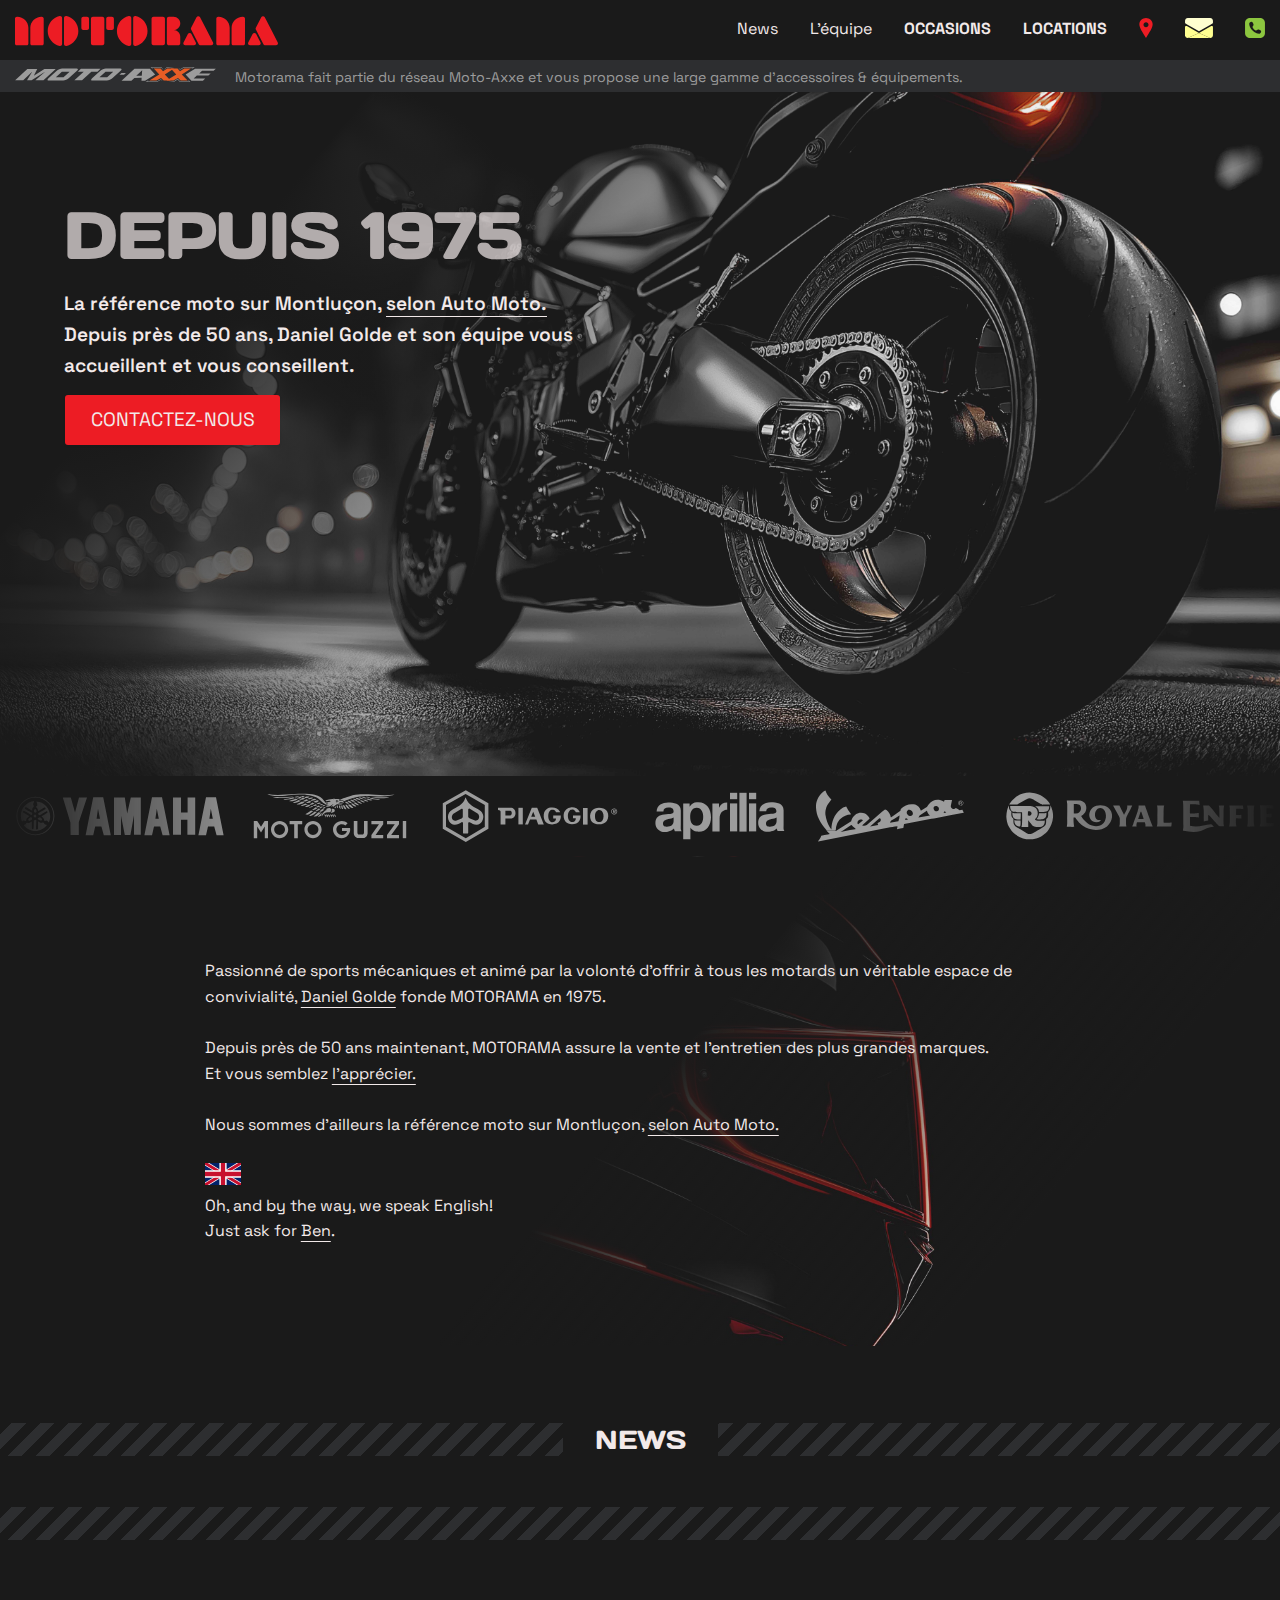
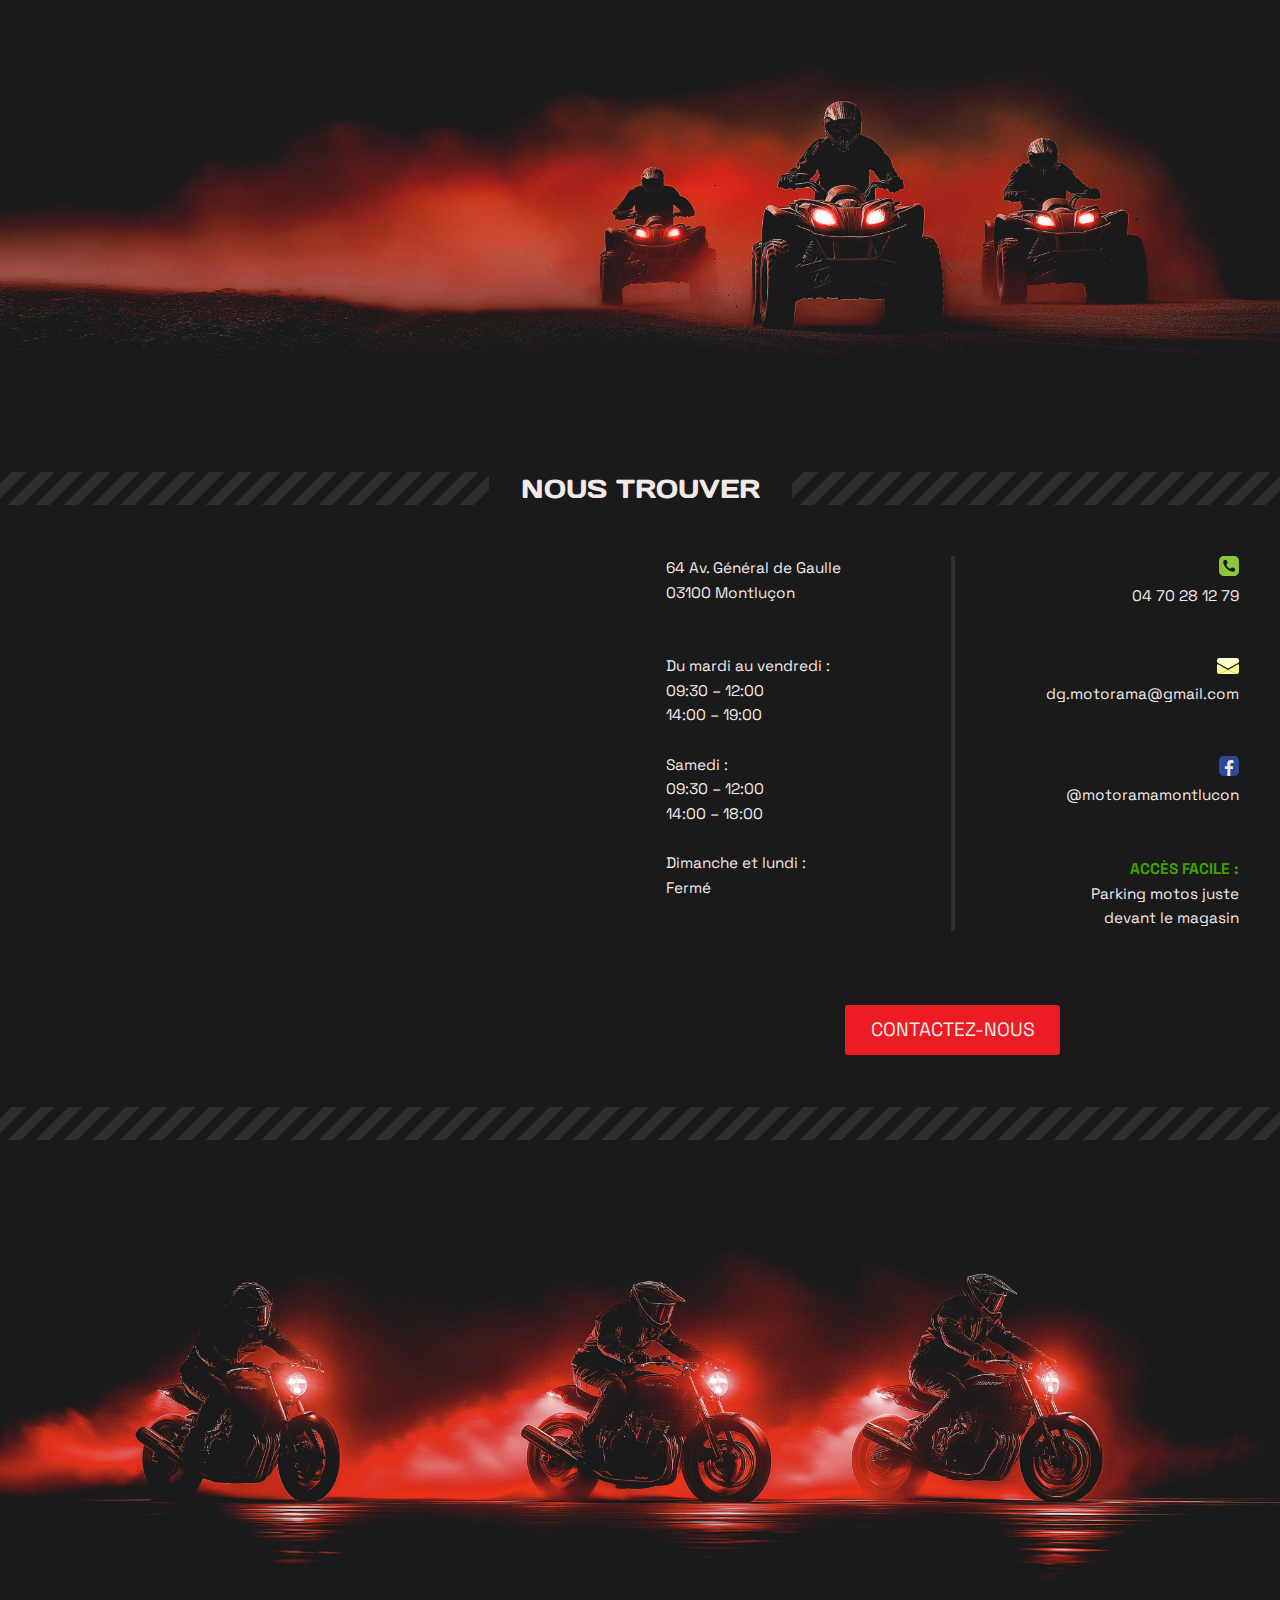
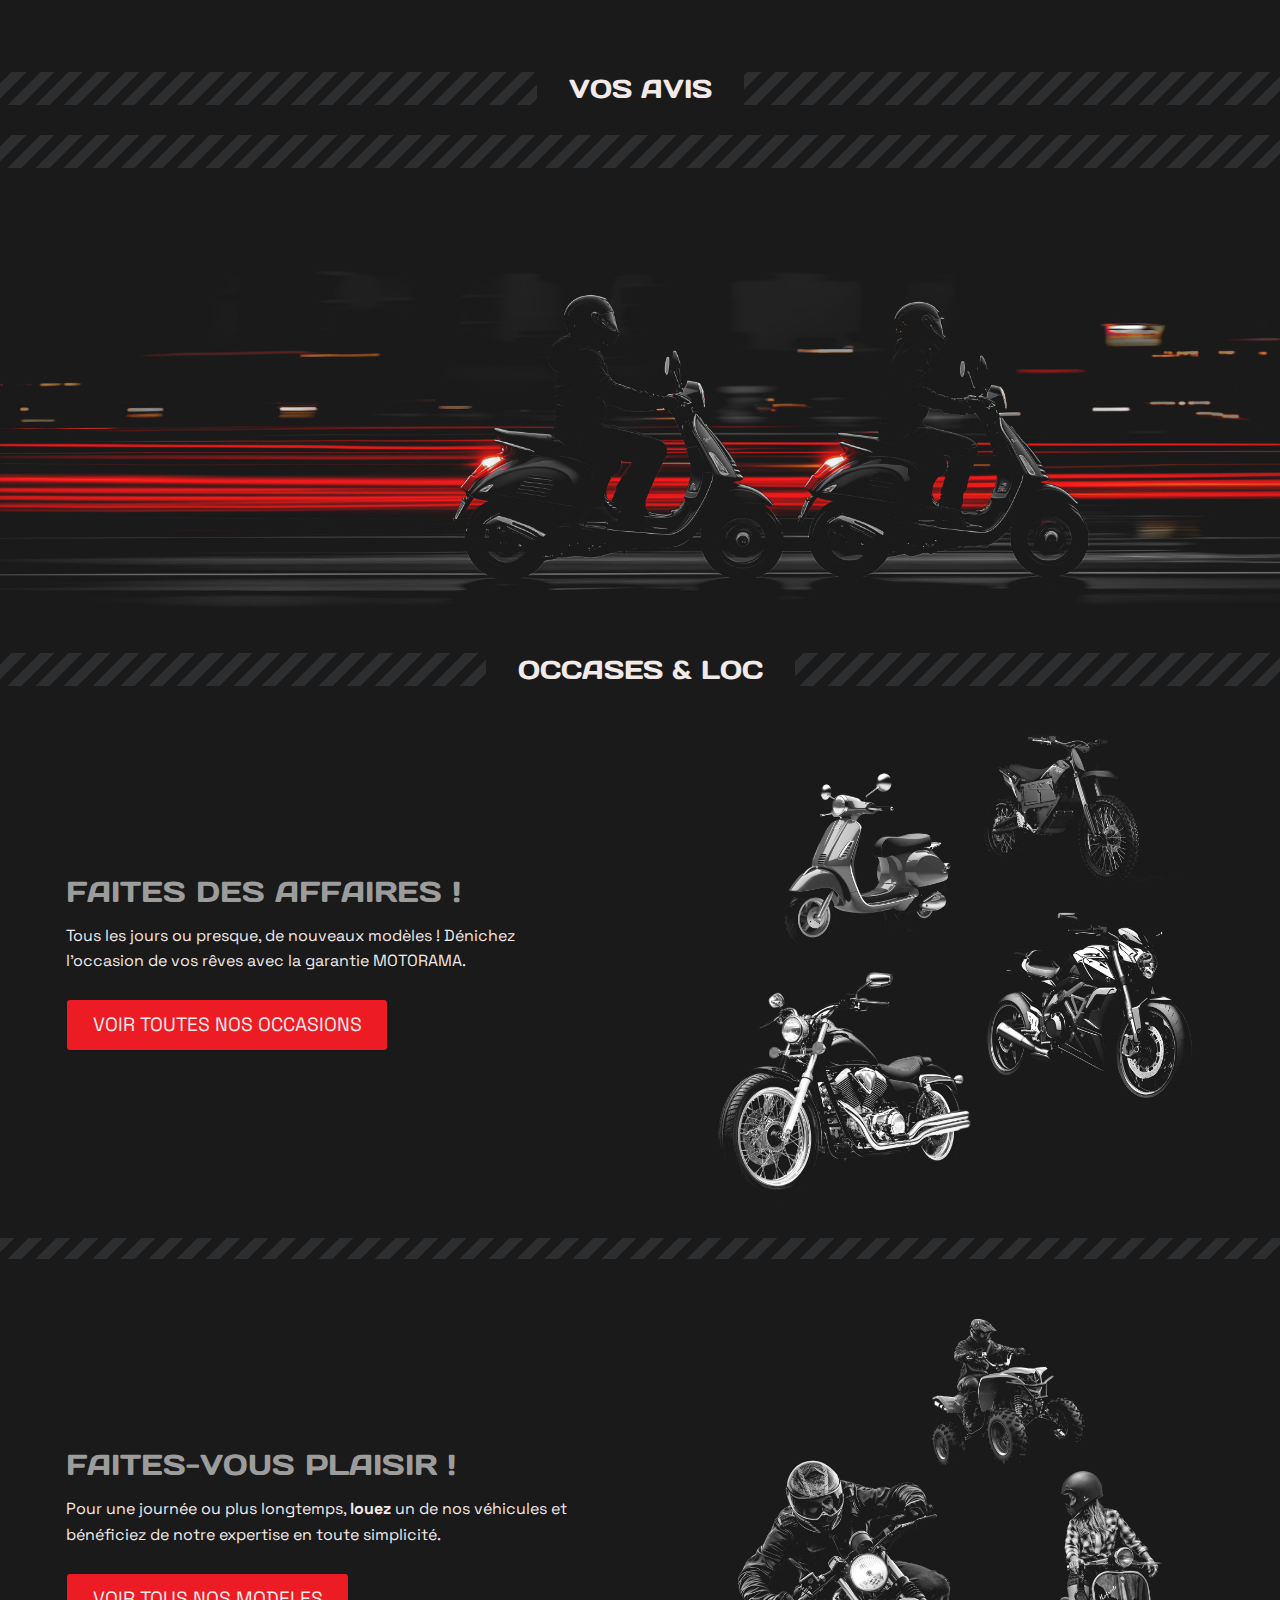
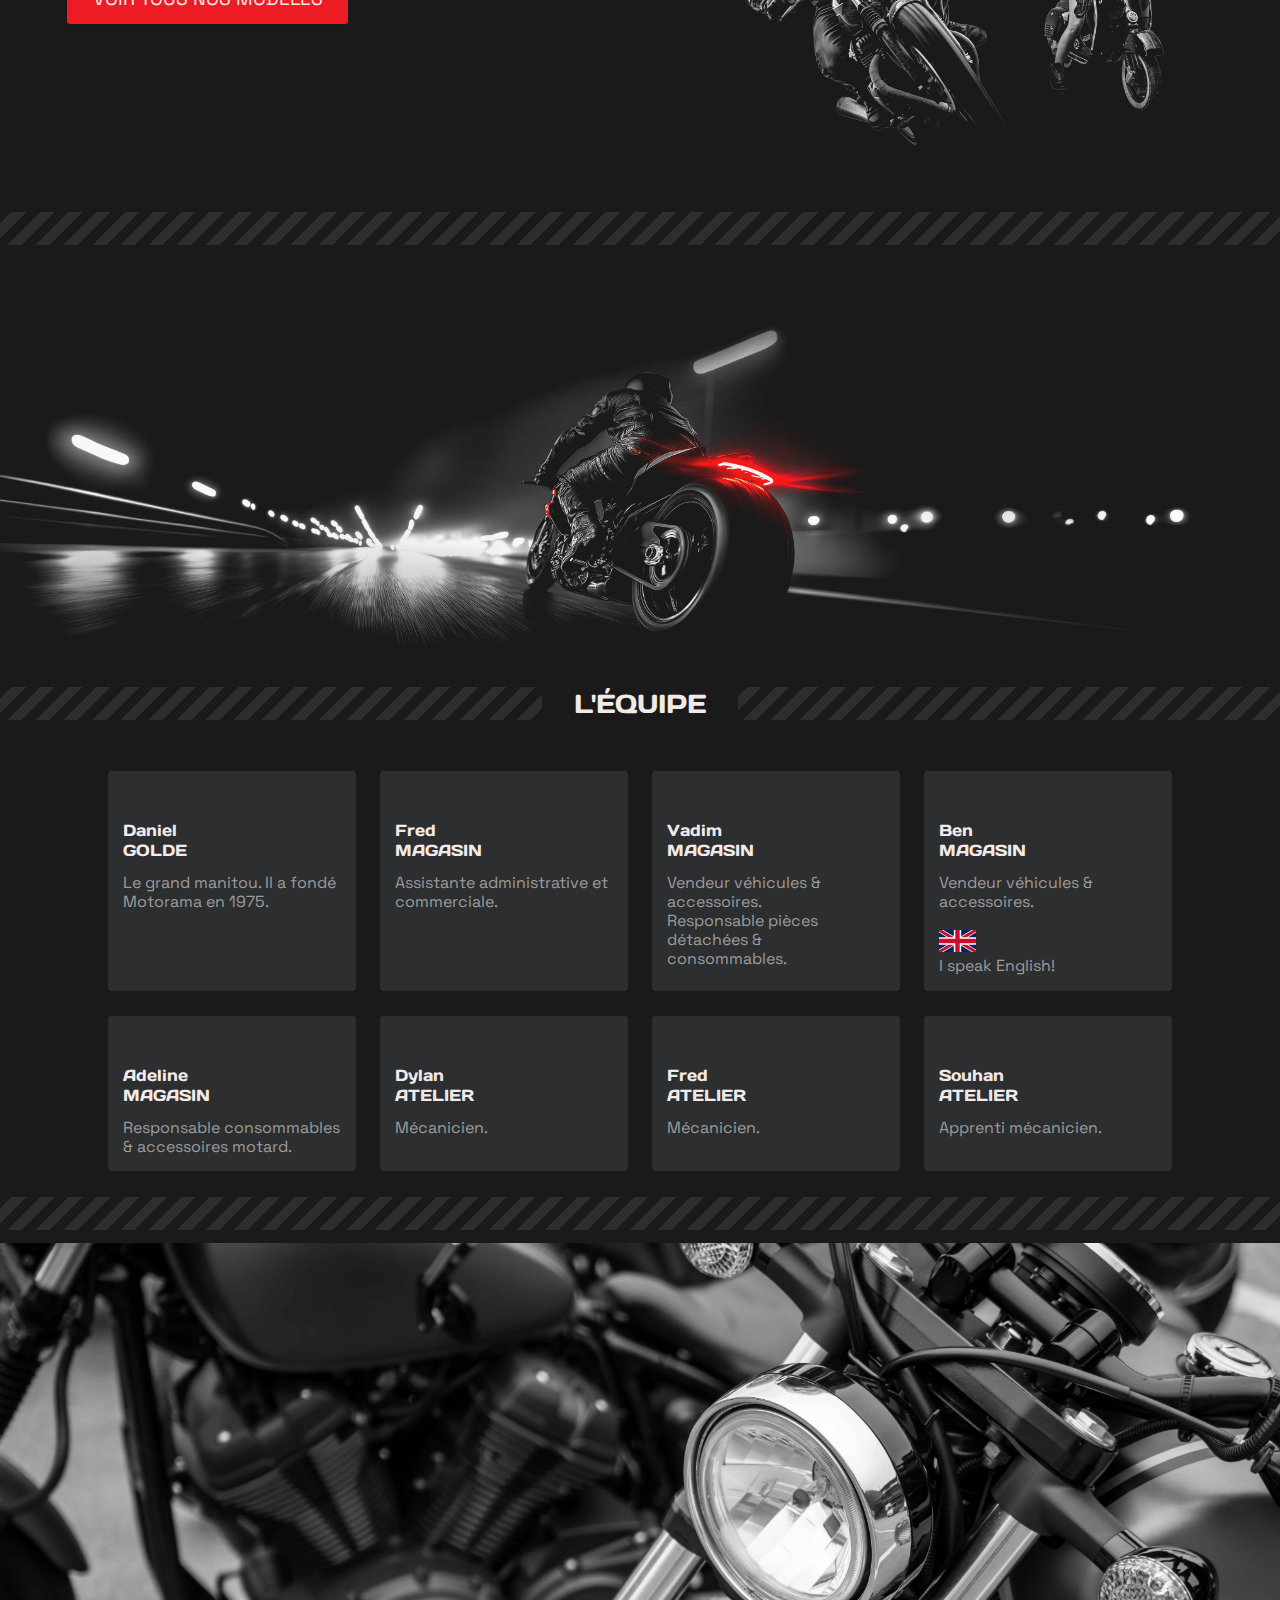
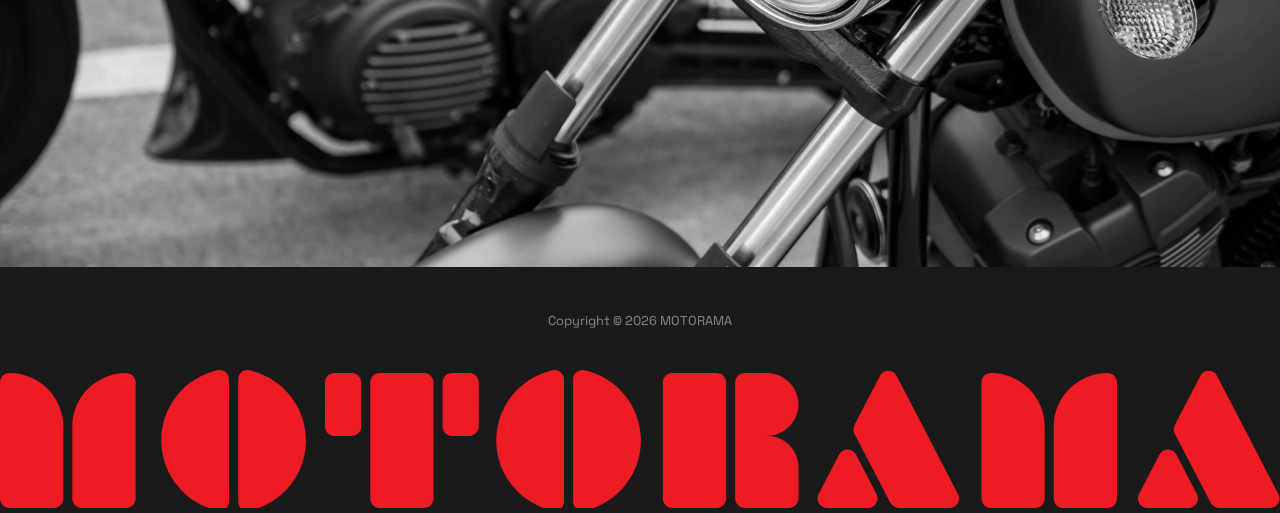
<file: index.html>
<!DOCTYPE html>
<html lang="en">
<head>
    <meta charset="UTF-8">
    <meta name="viewport" content="width=device-width, initial-scale=1.0">
    <meta name="description" content="Depuis 1975, MOTORAMA vous offre la plus large gamme de marques en Auvergne, moto, scooter, quad thermiques et électriques.">
    <meta name="keywords" content="Motorama, magasin de motos, vitesse, sports mécaniques, scooter, quads, véhicules électriques, Auvergne, Montluçon, 1975, Daniel Golde">

    <!--  Essential META Tags -->
    <meta property="og:title" content="Motorama - Magasin de motos à Montluçon">
    <meta property="og:type" content="article" />
    <meta property="og:image" content="assets/main/motorama-og-thumbnail-2400x1260.jpg">
    <meta property="og:url" content="index.html">
    <meta name="twitter:card" content="Motorama - Magasin de motos à Montluçon">

    <!--  Non-Essential, But Recommended -->
    <meta property="og:description" content="Depuis 1975, MOTORAMA vous offre la plus large gamme de marques en Auvergne, moto, scooter, quad thermiques et électriques.">
    <meta property="og:site_name" content="Motorama - Magasin de motos à Montluçon">
    <meta name="twitter:image:alt" content="Motorama Thumbnail with the Motorama Logo on a dark background">

    <title>Motorama - Magasin de motos à Montluçon</title>
    <link rel="icon" type="image/svg+xml" href="assets/main/favicon.svg">
    <link rel="icon" type="image/png" href="assets/main/favicon.png">
    <link rel="stylesheet" href="style.css">
    <link rel="stylesheet" href="mediaqueries.css">
</head>
<body>
    <div id="nav-max-width-bckgrnd">
    <div id="nav-max-width">
    <nav id="desktop-nav">
        <div><a href="index.html" aria-label="Lien vers la page d'accueil"><img class="logo" src="assets/main/Motorama-Logo-SVG.svg" alt="Logotype Motorama"/></a></div>
        <div>
            <ul class="nav-links">
                <li><a href="#news" aria-label="Lien vers la section News">News</a></li>
                <li><a href="#equipe" aria-label="Lien vers la section Equipe" >L'équipe</a></li>
                <li><a href="occasions.html" aria-label="Lien vers la section Occasions"><span class="occasions-locations">OCCASIONS</span></a></li>
                <li><a href="https://www.easyrenter.fr/fr/destinations/france/auvergne/allier/montlucon.html" aria-label="Lien vers la section Location"><span class="occasions-locations">LOCATIONS</span></a></li>
                <li><a href="#trouver" aria-label="Lien vers la section Nous Trouver"><img src="assets/main/icon-pin-red.svg" alt="localisation pin icon"></a></li>
                <li><img class="openModalBtn" src="assets/main/icon-email-yellow.svg" alt="email envelope icon"></li>
                <li><a href="tel:+33470281279" aria-label="Lien vers numéro de téléphone"><img src="assets/main/icon-phone-green.svg" alt="telephone icon"></a></li>
            </ul>    
        </div>
    </nav>
    </div>
    </div>
    <nav id="hamburger-nav">
        <div><a href="index.html"><img class="logo" src="assets/main/Motorama-Logo-SVG.svg" alt="Logotype Motorama"/></a></div>
        <div class="hamburger-menu">
            <div class="hamburger-icon" onclick="toggleMenu()">
                <span></span>
                <span></span>
                <span></span>
            </div>
            <div class="menu-links">
                <li><a href="#news" aria-label="Lien vers la section News">News</a></li>
                <li><a href="#equipe" aria-label="Lien vers la section Equipe">L'équipe</a></li>
                <li><a href="occasions.html" aria-label="Lien vers la section Occasions"><span class="occasions-locations">OCCASIONS</span></a></li>
                <li><a href="https://www.easyrenter.fr/fr/destinations/france/auvergne/allier/montlucon.html" aria-label="Lien vers la section Location"><span class="occasions-locations">LOCATIONS</span></a></li>
                <li><a href="#trouver" aria-label="Lien vers la section Nous Trouver"><img src="assets/main/icon-pin-red.svg" alt="localisation pin icon"></a></li>
                <li> <div><img class="openModalBtn" src="assets/main/icon-email-yellow.svg" alt="email envelope icon"></div> </li>
                <li><a href="tel:+33470281279" aria-label="Lien vers numéro de téléphone"><img src="assets/main/icon-phone-green.svg" alt="telephone icon"></a></li>
            </div>
        </div>
    </nav> 
    
    
    
    <section>
        <div class="moto-axxe">
            <div class="moto-axxe-max-width">
                <img src="assets/main/Moto-Axxe-Logo-SVG.svg" alt="Logotype Moto Axxe">
                <div>Motorama fait partie du réseau Moto-Axxe et vous propose une large gamme d’accessoires & équipements.</div>
            </div>    
        </div>
    </section>
    <section>
        <div class="hero-overlay-desktop">
            <div class="hero-text-overlay-desktop">
                <div class="overlay-container-desktop">
                    <h1>DEPUIS 1975</h1>
                    <p>
                        La référence moto sur Montluçon, <a href="https://www.auto-moto.com/electrique/motorama-magasin-de-reference-de-moto-scooter-a-montlucon-4270#item=1" aria-label="Lien vers article Auto-Moto">selon Auto Moto.</a>
                        <br>
                        Depuis près de 50 ans, Daniel Golde et son équipe
                        vous accueillent et vous conseillent.
                    </p>
                    <button class="button-contact openModalBtn" role="button">CONTACTEZ-NOUS</button>
                    <div id="myModal" class="modal">
                        <!-- Modal content -->
                        <div class="modal-content">
                            <span class="close">&times;</span>
                            <div class="elfsight-app-47c793fe-0154-4112-a9a7-64fb8cd090b6" data-elfsight-app-lazy></div>
                        </div>
                    </div>
                </div>
            </div>
        </div>
    </section>

    <section>
        <div class="scroller" data-direction="right" data-speed="normal">
            <div class="scroller__inner">
              <img src="assets/main/Brand-1-Yamaha-Logo-30px-Grey.svg" alt="Logo Yamaha" />
              <img src="assets/main/Brand-2-Moto-Guzzi-Logo-30px-Grey.svg" alt="Logo Moto Guzzi" />
              <img src="assets/main/Brand-3-Piaggio-Logo-30px-Grey.svg" alt="Logo Piaggio" />
              <img src="assets/main/Brand-4-Aprilia-Logo-30px-Grey.svg" alt="Logo Aprilia" />
              <img src="assets/main/Brand-5-Vespa-Logo-30px-Grey.svg" alt="Logo Vespa" />
              <img src="assets/main/Brand-6-Royal-Enfield-Logo-30px-Grey.svg" alt="Logo Royal Enfield" />
              <img src="assets/main/Brand-7-Sherco-Logo-30px-Grey.svg" alt="Logo Sherco" />
              <img src="assets/main/Brand-8-Fantic-Logo-30px-Grey.svg" alt="Logo Fantic" />
              <img src="assets/main/Brand-9-Changjiang-Logo-30px-Grey.svg" alt="Logo Changjiang" />
              <img src="assets/main/Brand-10-Sym-Logo-30px-Grey.svg" alt="Logo Sym" />
              <!-- <img src="assets/main/Brand-11-YCF-Logo-30px-Grey.svg" alt="Logo YCF" /> -->
              <img src="assets/main/Brand-12-Mash-Logo-30px-Grey.svg" alt="Logo Mash" />
              <img src="assets/main/Brand-13-Sur-Ron-Logo-30px-Grey.svg" alt="Logo Sur-Ron" />
              <!-- <img src="assets/main/Brand-14-Mag-Power-Logo-30px-Grey.svg" alt="Logo Mag Power" /> -->
              <img src="assets/main/Brand-15-Zontes-Logo-30px-Grey.svg" alt="Logo Zontes" />
              <img src="assets/main/Brand-16-CF-Moto-Logo-30px-Grey.svg" alt="Logo CF Moto" />
              <img src="assets/main/Brand-17-Goes-Logo-30px-Grey.svg" alt="Logo Goes" />
              <img src="assets/main/Brand-18-Niu-Logo-30px-Grey.svg" alt="Logo Niu" />
            </div>
          </div>
    </section>

    <section>
        <div class="intro">
            <div class="intro-textes">
                <p>
                    Passionné de sports mécaniques et animé par la volonté d'offrir à tous les motards un véritable espace de convivialité, <a href="#equipe" aria-label="Lien vers la section Equipe">Daniel Golde</a> fonde MOTORAMA en 1975. 
                    <br>
                    <br>
                    Depuis près de 50 ans maintenant, MOTORAMA assure la vente et l'entretien des plus grandes marques. 
                    <br>
                    Et vous semblez <a href="#avis" aria-label="Lien vers la section Avis">l'apprécier.</a>
                    <br>
                    <br>
                    Nous sommes d'ailleurs la référence moto sur Montluçon, <a href="https://www.auto-moto.com/electrique/motorama-magasin-de-reference-de-moto-scooter-a-montlucon-4270#item=1" aria-label="Lien vers l'article AUto-Moto'">selon Auto Moto.</a>
                    <br>
                    <br>
                    <img class="icon-uk-flag" src="assets/main/icon-uk-flag.svg" alt="Icon of the UK flag">
                    <br>
                    Oh, and by the way, we speak English!
                    <br>
                    Just ask for <a href="#ben" aria-label="Lien vers la section Equipe Ben">Ben</a>.
                </p>
            </div>
        </div>    
    </section>

    <section>
        <div class="news" id="news">
            <div class="stripe-top">
                <span>NEWS</span>
            </div>
            <div class="facebook-injection">
                <div class="elfsight-app-fa304c88-261e-40da-a802-c95f6946ee15" data-elfsight-app-lazy></div>
            </div>
            <div class="stripe-bottom">
                <span></span>
            </div>
        </div>
    </section>

    <section>
        <div class="panoramic">
            <img src="assets/main/Panoramic-Quads-Right-Side-Dirt-Track-Night-Main-Background-Color.jpg" alt="Panoramic photo of a group of quad tav riders on a mud track">
        </div>
    </section>

    <section>
        <div class="trouver" id="trouver">
            <div class="stripe-top">
                <span>NOUS TROUVER</span>
            </div>
            <div class="trouver-container">
                <div class="google-map">
                    <iframe title="Google Map de l'emplacement de Motorama" src="https://www.google.com/maps/embed?pb=!1m14!1m8!1m3!1d7911.115250385142!2d2.609444!3d46.345833!3m2!1i1024!2i768!4f13.1!3m3!1m2!1s0x47f0a7c4415525db%3A0x22de472559249d58!2sMotorama%20%2F%20Moto%20Axxe%20Montlu%C3%A7on!5e1!3m2!1sfr!2sus!4v1726747099402!5m2!1sfr!2sus" width="600" height="450" style="border:0;" allowfullscreen="" loading="lazy" referrerpolicy="no-referrer-when-downgrade"></iframe>
                </div>
                <div class="trouver-textes-container"> 
                    <div class="trouver-textes">
                        <div class="horaires">
                            <p>64 Av. Général de Gaulle
                                <br>03100 Montluçon
                                <br>
                                <br>
                                <br>Du mardi au vendredi :
                                <br>09:30 – 12:00
                                <br>14:00 – 19:00
                                <br>
                                <br>Samedi :
                                <br>09:30 – 12:00
                                <br>14:00 – 18:00
                                <br>
                                <br>Dimanche et lundi :
                                <br>Fermé
                            </p>
                        </div>
                        <div class="coordonnees">
                            <p><a href="tel:+33470281279" aria-label="Lien vers numéro de téléphone"><img class="icon-phone" src="assets/main/icon-phone-green.svg" alt=""></a><br><a href="tel:+33470281279" aria-label="Lien vers numéro de téléphone">04 70 28 12 79</a>
                                <br>
                                <br>
                                <br>
                                <img class="icon-email openModalBtn" src="assets/main/icon-email-yellow.svg" alt="email envelope icon"><br><a href="mailto:dg.motorama@gmail.com" aria-label="Lien vers e-mail">dg.motorama@gmail.com</a>
                                <br>
                                <br>
                                <br>
                                <a href="https://www.facebook.com/motoramamontlucon" aria-label="Lien vers la page Facebook de Motorama"><img class="icon-facebook" src="assets/main/icon-facebook-blue.svg" alt="facebook icon blue"></a>
                                <br>
                                <a href="https://www.facebook.com/motoramamontlucon" aria-label="Lien vers la page Facebook de Motorama">@motoramamontlucon</a>
                                <br>
                                <br>
                                <br><span class="acces-facile">ACCÈS FACILE :</span>
                                <br>Parking motos juste
                                <br>devant le magasin
                            </p>
                        </div>
                    </div>
                    <div class="trouver-contact-button">
                        <button class="button-contact openModalBtn" role="button">CONTACTEZ-NOUS</button>
                    </div>
                </div> 
            </div>
            <div class="stripe-bottom">
                <span></span>
            </div>           
        </div>
    </section>

    <section>
        <div class="panoramic">
            <img src="assets/main/Panoramic-Bikers-Racing-Roadsters-Night-Main-Background-Color.jpg" alt="Panoramic photo of a three bikers on roadster bikes at night in a red fog">
        </div>
    </section>

    <section>
        <div class="avis" id="avis">
            <div class="stripe-top">
                <span>VOS AVIS</span>
            </div>
            <div class="google-reviews-injection">
                <div class="elfsight-app-0788d4d7-ab89-4a5c-8310-9f80e8ae6e43" data-elfsight-app-lazy></div>
            </div>
            <div class="stripe-bottom">
                <span></span>
            </div>
        </div>
    </section>

    <section>
        <div class="panoramic">
            <img src="assets/main/Panoramic-Scooters-Night-Main-Background-Color.jpg" alt="Panoramic photo of two people riding Vespa scooters at night">
        </div>
    </section>

    <section>
        <div class="occasions-location">
            <div class="stripe-top">
                <span>OCCASES & LOC</span>
            </div>
            <div class="occasions">
                <div class="occasions-textes">
                    <div class="occasions-location-titre">FAITES DES AFFAIRES !</div>
                    <p>
                        Tous les jours ou presque, de nouveaux modèles ! Dénichez l'occasion de vos rêves avec la garantie MOTORAMA.                          
                    </p>
                    <div>
                        <a href="occasions.html" aria-label="Lien vers la section Occasions"><button class="button-contact" role="button">VOIR TOUTES NOS OCCASIONS</button></a>
                    </div>
                </div>
                <div class="occasions-img">
                    <img src="assets/main/img-occasions-main-background-color.jpg" alt="various motorbikes, scooters on a dark background">
                </div>
            </div>
            <div class="stripe-between">
                <span></span>
            </div>
            <div class="location">
                <div class="location-textes">
                    <div class="occasions-location-titre">FAITES-VOUS PLAISIR !</div>
                    <p>
                        Pour une journée ou plus longtemps, <strong>louez</strong> un de nos véhicules et bénéficiez de notre expertise en toute simplicité.                           
                    </p>
                    <div>
                        <a href="https://www.easyrenter.fr/fr/destinations/france/auvergne/allier/montlucon.html" aria-label="Lien vers la section Location"><button class="button-contact" role="button">VOIR TOUS NOS MODELES</button></a>
                    </div>
                </div>
                <div class="location-img">
                    <img src="assets/main/img-location-main-background-color.jpg" alt="3 persons riding a motorbike, a scooter and a quad on a dark background ">
                </div>
            </div>
            <div class="stripe-bottom">
                <span></span>
            </div>
        </div>
    </section>

    <section>
        <div class="panoramic">
            <img src="assets/main/Panoramic-Biker-Alone-From-Behind-Fat-Tire-Perspective-Main-Background-Color.jpg" alt="Panoramic photo of a lone motorbike racer seen from behind at night ">
        </div>
    </section>
    
    <section>
        <div class="equipe" id="equipe">
            <div class="stripe-top">
                <span>L'ÉQUIPE</span>
            </div>
            <div class="portraits" id="portraits" >
                <div class="portraits-card">
                    <div class="portraits-photo">
                        <img loading="lazy" src="assets/main/Portrait-Daniel.jpg" alt="Photo Potrait of Daniel Golde">
                    </div>
                    <div class="portraits-nom">Daniel<br>GOLDE</div>
                    <div class="portraits-texte">
                        <p>
                            Le grand manitou. Il a fondé Motorama en 1975.
                        </p>
                    </div>
                </div>
                <div class="portraits-card">
                    <div class="portraits-photo">
                        <img loading="lazy" src="assets/main/Portrait-Fred.jpg" alt="Photo Potrait of Fred">
                    </div>
                    <div class="portraits-nom">Fred<br>MAGASIN</div>
                    <div class="portraits-texte">
                        <p>
                            Assistante administrative et commerciale.
                        </p>
                    </div>
                </div>
                <div class="portraits-card">
                    <div class="portraits-photo">
                        <img loading="lazy" src="assets/main/Portrait-Vadim.jpg" alt="Photo Potrait of Vadim">
                    </div>
                    <div class="portraits-nom">Vadim<br>MAGASIN</div>
                    <div class="portraits-texte">
                        <p>
                            Vendeur véhicules & accessoires.
                            <br>
                            Responsable pièces détachées & consommables.
                        </p>
                    </div>
                </div>
                <div class="portraits-card" id="ben">
                    <div class="portraits-photo">
                        <img loading="lazy" src="assets/main/Portrait-Ben.jpg" alt="Photo Potrait of Ben">
                    </div>
                    <div class="portraits-nom">Ben<br>MAGASIN</div>
                    <div class="portraits-texte">
                        <p>
                            Vendeur véhicules & accessoires.
                            <br>
                            <br>
                            <img class="icon-uk-flag" src="assets/main/icon-uk-flag.svg" alt="">
                            <br>
                            I speak English!
                        </p>
                    </div>
                </div>
                <div class="portraits-card">
                    <div class="portraits-photo">
                        <img loading="lazy" src="assets/main/Portrait-Adeline.jpg" alt="Photo Potrait of Adeline">
                    </div>
                    <div class="portraits-nom">Adeline<br>MAGASIN</div>
                    <div class="portraits-texte">
                        <p>
                            Responsable consommables & accessoires motard.
                        </p>
                    </div>
                </div>
                <div class="portraits-card">
                    <div class="portraits-photo">
                        <img loading="lazy" src="assets/main/Portrait-Dylan-Atelier.jpg" alt="Photo Potrait of Dylan">
                    </div>
                    <div class="portraits-nom">Dylan<br>ATELIER</div>
                    <div class="portraits-texte">
                        <p>
                            Mécanicien.
                        </p>
                    </div>
                </div>
                <div class="portraits-card">
                    <div class="portraits-photo">
                        <img loading="lazy" src="assets/main/Portrait-Fred-Atelier.jpg" alt="Photo Potrait of Fred Atelier">
                    </div>
                    <div class="portraits-nom">Fred<br>ATELIER</div>
                    <div class="portraits-texte">
                        <p>
                            Mécanicien.
                        </p>
                    </div>
                </div>
                <div class="portraits-card">
                    <div class="portraits-photo">
                        <img loading="lazy" src="assets/main/Portrait-Souhan.jpg" alt="Photo Potrait of Souhan Atelier">
                    </div>
                    <div class="portraits-nom">Souhan<br>ATELIER</div>
                    <div class="portraits-texte">
                        <p>
                            Apprenti mécanicien.
                        </p>
                    </div>
                </div>
            </div>
            <div class="stripe-bottom">
                <span></span>
            </div>
        </div>
    </section>

    <div class="slideshow-container slideshow-desktop" id="slideshow-container-1">
        <div class="mySlides">
                <img src="assets/main/hero-image-desktop-black-and-white-motorcycle-close-up.jpg" alt="Motorama Hero Image of of Grey Motorcycle seen in close-up">
        </div>
    </div>

    
    
    <footer>
        <!-- <nav>
        <div class="nav-links-container">
            <ul class="nav-links">
                <li><a href="#news">News</a></li>
                <li><a href="#equipe">L'équipe</a></li>
                <li><a href="mailto:volumineux@gmail.com"><span class="occasions-locations">OCCASIONS</span></a></li>
                <li><a href="https://www.easyrenter.fr/fr/destinations/france/auvergne/allier/montlucon.html"><span class="occasions-locations">LOCATIONS</span></a></li>
                <li><a href="#trouver"><img src="assets/main/icon-pin-red.svg" alt="localisation pin icon"></a></li>
                <li><a href="mailto:dg.motorama@gmail.com"><img src="assets/main/icon-email-yellow.svg" alt="email envelope icon"></a></li>
                <li><a href="tel:+33470281279"><img src="assets/main/icon-phone-green.svg" alt="telephone icon"></a></li>
            </ul>
        </div>
        </nav> -->
        <p class="copyright">Copyright &copy; <script>document.write(new Date().getFullYear())</script> MOTORAMA</p>
        <div class="footer-img"><img src="assets/main/Motorama-Logo-Footer-Bottom-Cut-8K.svg" alt="Logo Motorama Footer"></div>
    </footer>
    <script src="script.js"></script>
    <script src="https://static.elfsight.com/platform/platform.js" async></script>
    <script src="https://reseau.motoconcess.fr/templates/js/wiframe.js"></script>

</body>
</html>
</file>
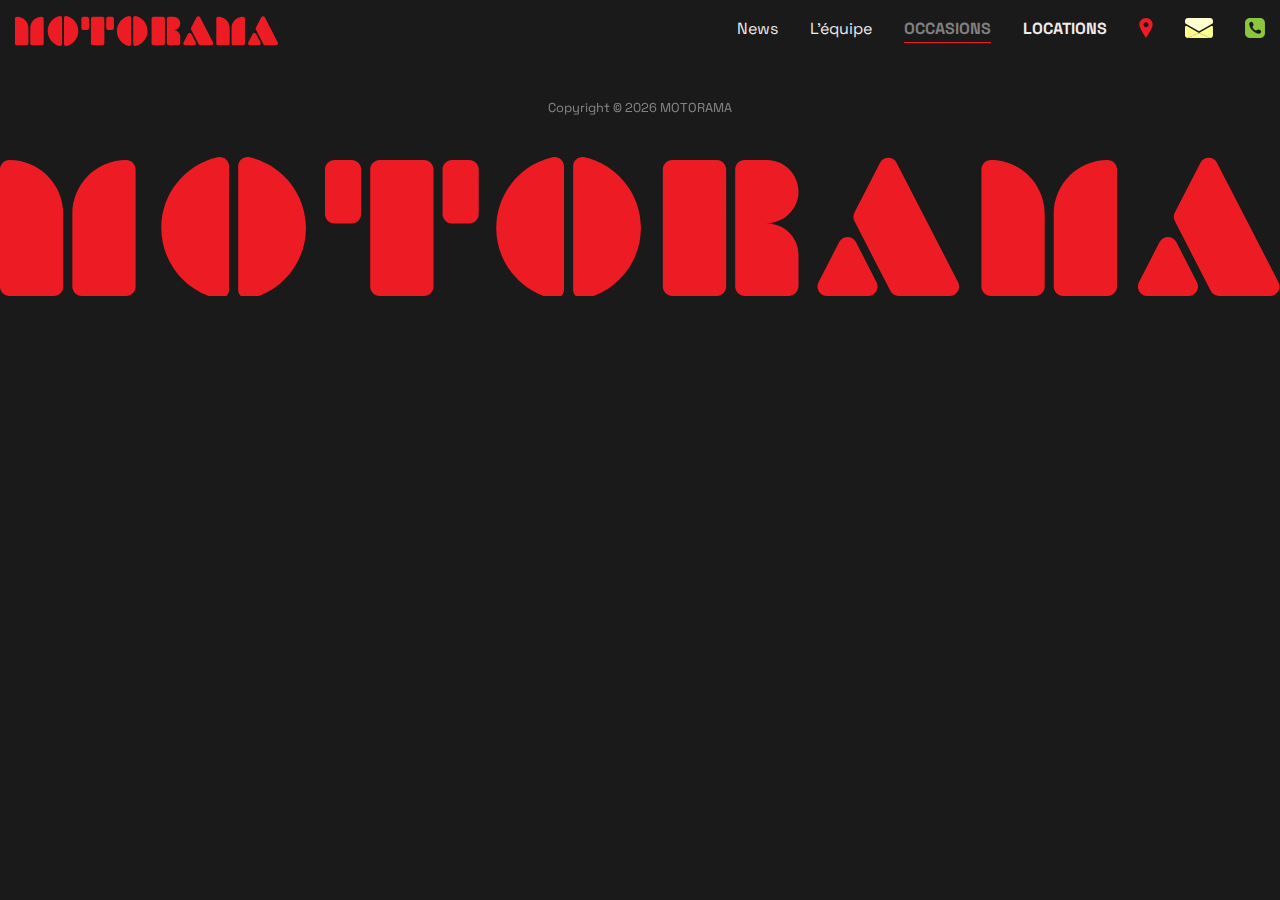
<file: occasions.html>
<!DOCTYPE html>
<html lang="en">
<head>
    <meta charset="UTF-8">
    <meta name="viewport" content="width=device-width, initial-scale=1.0">
    <meta name="description" content="Depuis 1975, MOTORAMA vous offre la plus large gamme de marques en Auvergne, moto, scooter, quad thermiques et électriques.">
    <meta name="keywords" content="Motorama, magasin de motos, vitesse, sports mécaniques, scooter, quads, véhicules électriques, Auvergne, Montluçon, 1975, Daniel Golde">

    <!--  Essential META Tags -->
    <meta property="og:title" content="Motorama - Magasin de motos à Montluçon">
    <meta property="og:type" content="article" />
    <meta property="og:image" content="assets/main/motorama-og-thumbnail-2400x1260.jpg">
    <meta property="og:url" content="index.html">
    <meta name="twitter:card" content="Motorama - Magasin de motos à Montluçon">

    <!--  Non-Essential, But Recommended -->
    <meta property="og:description" content="Depuis 1975, MOTORAMA vous offre la plus large gamme de marques en Auvergne, moto, scooter, quad thermiques et électriques.">
    <meta property="og:site_name" content="Motorama - Magasin de motos à Montluçon">
    <meta name="twitter:image:alt" content="Motorama Thumbnail with the Motorama Logo on a dark background">

    <title>Motorama - Magasin de motos à Montluçon</title>
    <link rel="icon" type="image/svg+xml" href="assets/main/favicon.svg">
    <link rel="icon" type="image/png" href="assets/main/favicon.png">
    <link rel="stylesheet" href="style.css">
    <link rel="stylesheet" href="mediaqueries.css">
</head>
<body>
    <div id="nav-max-width-bckgrnd">
    <div id="nav-max-width">
    <nav id="desktop-nav">
        <div><a href="index.html" aria-label="Lien vers la page d'accueil"><img class="logo" src="assets/main/Motorama-Logo-SVG.svg" alt="Logotype Motorama"/></a></div>
        <div>
            <ul class="nav-links">
                <li><a href="index.html#news" aria-label="Lien vers la section News">News</a></li>
                <li><a href="index.html#equipe" aria-label="Lien vers la section Equipe">L'équipe</a></li>
                <li><a href="occasions.html" aria-label="Lien vers la section Occasions"><span class="occasions-locations occasions-link">OCCASIONS</span></a></li>
                <li><a href="https://www.easyrenter.fr/fr/destinations/france/auvergne/allier/montlucon.html" aria-label="Lien vers la section Location"><span class="occasions-locations">LOCATIONS</span></a></li>
                <li><a href="index.html#trouver" aria-label="Lien vers la section Nous Trouver"><img src="assets/main/icon-pin-red.svg" alt="localisation pin icon"></a></li>
                <li><img class="openModalBtn" src="assets/main/icon-email-yellow.svg" alt="email envelope icon"></li>
                <li><a href="tel:+33470281279" aria-label="Lien vers numéro de téléphone"><img src="assets/main/icon-phone-green.svg" alt="telephone icon"></a></li>
            </ul>    
        </div>
    </nav>
    </div>
    </div>
    <nav id="hamburger-nav">
        <div><a href="index.html"><img class="logo" src="assets/main/Motorama-Logo-SVG.svg" alt="Logotype Motorama"/></a></div>
        <div class="hamburger-menu">
            <div class="hamburger-icon" onclick="toggleMenu()">
                <span></span>
                <span></span>
                <span></span>
            </div>
            <div class="menu-links">
                <li><a href="index.html#news" aria-label="Lien vers la section News">News</a></li>
                <li><a href="index.html#equipe" aria-label="Lien vers la section Equipe">L'équipe</a></li>
                <li><a href="occasions.html" aria-label="Lien vers la section Occasions"><span class="occasions-locations">OCCASIONS</span></a></li>
                <li><a href="https://www.easyrenter.fr/fr/destinations/france/auvergne/allier/montlucon.html" aria-label="Lien vers la section Location"><span class="occasions-locations">LOCATIONS</span></a></li>
                <li><a href="index.html#trouver" aria-label="Lien vers la section Nous Trouver"><img src="assets/main/icon-pin-red.svg" alt="localisation pin icon"></a></li>
                <li> <div><img class="openModalBtn" src="assets/main/icon-email-yellow.svg" alt="email envelope icon"></div> </li>
                <li><a href="tel:+33470281279" aria-label="Lien vers numéro de téléphone"><img src="assets/main/icon-phone-green.svg" alt="telephone icon"></a></li>
            </div>
        </div>
    </nav> 

    <div id="myModal" class="modal">
        <!-- Modal content -->
        <div class="modal-content">
            <span class="close">&times;</span>
            <div class="elfsight-app-47c793fe-0154-4112-a9a7-64fb8cd090b6" data-elfsight-app-lazy></div>
        </div>
    </div>
      
    <!-- <section>
        <div class="moto-axxe">
            <div class="moto-axxe-max-width">
                <img src="assets/main/Moto-Axxe-Logo-SVG.svg" alt="Logotype Moto Axxe">
                <div>Motorama fait partie du réseau Moto-Axxe et vous propose une large gamme d’accessoires & équipements.</div>
            </div>    
        </div>
    </section> -->

    <section class="occasions-background">
        <!-- <div class="iframe-occasions-container">
            <iframe class="iframe-occasions" src="https://www.piaggio-group-auvergne.fr/occasion?limit=200"></iframe>
        </div> -->
        <div class="wiframe" src="https://include.motoconcess.fr/2e47be024dafc0a6c4e9c4d0c77807cba07ee2c6" width="90%" height="90%"></div>
    </section>
    
    <footer>
        <p class="copyright">Copyright &copy; <script>document.write(new Date().getFullYear())</script> MOTORAMA</p>
        <div class="footer-img"><img src="assets/main/Motorama-Logo-Footer-Bottom-Cut-8K.svg" alt="Logo Motorama Footer"></div>
    </footer>
    <script src="script.js"></script>
    <script src="https://static.elfsight.com/platform/platform.js" async></script>
    <script src="https://reseau.motoconcess.fr/templates/js/wiframe.js"></script>

</body>
</html>
</file>
<file: style.css>
/* GENERAL */
@import url('https://fonts.googleapis.com/css2?family=Days+One&family=Space+Grotesk:wght@300..700&display=swap');

:root {
    --clr-main-bground: rgb(26, 26, 26);
    --clr-alt-bground: rgb(45, 46, 48);
    --clr-links: rgb(54, 49, 31);
    --clr-text: rgb(242, 233, 233);
    --clr-motorama-red: rgb(237, 28, 36);
    --clr-mid-grey: rgb(156, 156, 156);
    --padding-global: 15px;
    --max-width-project: 1330px;
    --font-text: "Space Grotesk", sans-serif;
    --font-title: "Days One", system-ui;    
}

* {
    box-sizing: border-box;
    margin: 0;
    padding: 0;
}

body {
    font-family: var(--font-text);
    background-color: var(--clr-main-bground);
}

html {
    scroll-behavior: smooth;
}

p {
    color: var(--clr-text);
    line-height: 1.6em;
}

strong {
    font-weight: 800;
}

hr {
    margin: var(--padding-global);
    border-top: 1px solid var(--clr-mid-grey);
}



/* TRANSITION */
a {
    transition: all 300ms ease;
}


/* SCROLLBAR */
body::-webkit-scrollbar {
    width: 0.6em;
}
   
body::-webkit-scrollbar-track {
    box-shadow: inset 0 0 0 rgba(0, 0, 0, 0);
}
   
body::-webkit-scrollbar-thumb {
    background-color: var(--clr-alt-bground);
    outline: 1px solid var(--clr-main-bground);
}

body::-webkit-scrollbar-thumb:hover {
    background-color: var(--clr-motorama-red);
    outline: 1px solid var(--clr-motorama-red);
}


/* SLIDESHOW */
.slideshow-container {
    width: 100%;
    position: relative;
    margin: 0 auto;
}

.slideshow-desktop img {
    cursor: pointer;
}

.mySlides {
    display: none;
    width: 100%;
    animation: fade 5s ease-in-out infinite;
}

.mySlides img {
    width: 100%;
    cursor: pointer;
}


/* PANORAMIC IMAGES */
.panoramic img {
    width: 100%;
    margin: 0 auto;
}


/* DESKTOP NAV */
nav, 
.nav-links {
    display: flex;
} 

#nav-max-width-bckgrnd {
    position: sticky;
    top: 0;
    z-index: 60;
    background-color: var(--clr-main-bground);
}

#nav-max-width {
    position: sticky;
    top: 0;
    max-width: var(--max-width-project);
    margin: 0 auto;
    z-index: 100;
}

nav {
    justify-content: space-between;
    align-items: center; 
    background-color: var(--clr-main-bground);
    padding: 0 15px;
    
}

#desktop-nav {
    transition: 0.3s; /* quicker than logo height change on scroll so that it does not clash and jump */
    height: 60px;
    z-index: 2;
}

.nav-links {
    gap: 2rem;
    list-style: none;
    font-size: 1rem;
}

.nav-links img {
    height: 20px;
}

a {
    color: var(--clr-text);
    text-decoration: none;
    text-decoration-color: var(--clr-text);
}
  
a:hover {
    color: grey;
    text-decoration: underline;
    text-underline-offset: 0.5rem;
    text-decoration-color: rgb(181, 181, 181);
}

.nav-links a:hover {
    color: grey;
    text-decoration: underline;
    text-underline-offset: 0.5rem;
    text-decoration-color: var(--clr-motorama-red);
}

.occasions-locations {
    font-weight: 800;
}

.logo {
    height: 30px;
    transition: 0.4s; /* Adds a transition effect when the height is decreased */
    align-content: center;
    margin-top: 6px;
    transition: all 300ms ease-in-out;
    filter: saturate(100%) brightness(100%);
}
  
.logo:hover {
    cursor: pointer;
    opacity: 90%;
    transform: scale(0.95);
    filter: saturate(200%) brightness(80%);
}


  /* HAMBURGER MENU */
#hamburger-nav {
    display: none;
    position: sticky;
    top: 0;
    z-index: 60;
    height: 60px;
}
  
.hamburger-menu {
    position: relative;
    display: inline-block;
    z-index: 99;
}
  
.hamburger-icon {
    display: flex;
    flex-direction: column;
    justify-content: space-between;
    height: 24px;
    width: 30px;
    cursor: pointer;
}
  
.hamburger-icon span {
    width: 100%;
    height: 2px;
    background-color: var(--clr-text);
    transition: all 0.3 ease-in-out;
}
  
.menu-links {
    position: absolute;
    top: 100%;
    margin-top: 10px;
    right: 0;
    background-color: var(--clr-main-bground);
    width: fit-content;
    max-height: 0;
    overflow: hidden;
    transition: all 0.3 ease-in-out;
}
  
.menu-links a {
    display: block;
    padding: 2vh 10vw;
    text-align: center;
    font-size: 1.5rem;
    color: var(--clr-text);
    text-decoration: none;
    transition: all 0.3 ease-in-out;
}
  
.menu-links li {
    list-style: none;
}

.menu-links li div {
    text-align: center;
    margin: 0 auto;
    padding: 2vh 10vw;
}

.menu-links img {
    height: 40px;
}
  
.menu-links.open {
    max-height: 600px;
}
  
.hamburger-icon.open span:first-child {
    transform: rotate(45deg) translate(10px, 5px);
}
  
.hamburger-icon.open span:nth-child(2) {
    opacity: 0;
}
  
.hamburger-icon.open span:last-child {
    transform: rotate(-45deg) translate(10px, -5px);
}
  
.hamburger-icon span:first-child {
    transform: none;
}
  
.hamburger-icon span:first-child {
    opacity: 1;
}
  
.hamburger-icon span:first-child {
    transform: none;
}


/* MOTO AXXE SECTION */
.moto-axxe {
    background-color: var(--clr-alt-bground);
    display: flex;
    height: 2.5vw;
    align-items: center;   
}

.moto-axxe-max-width {
    max-width: var(--max-width-project);
    margin: 0 auto;
    flex: auto;  
}

.moto-axxe-max-width img {
    height: 15px;
    margin-left: 15px;  
}

.moto-axxe-max-width div {
    display: inline-flex;
    font-family: var(--font-text);
    color: var(--clr-mid-grey);
    font-size: 1.1vw;
    margin-left: 15px;  
}






/* HERO */
.hero-overlay-desktop {
    background-image: linear-gradient(-230deg, var(--clr-main-bground) 20%, rgba(255,255,255,0) 59%), url('assets/main/hero-image-desktop-black-and-rear-motorcycle-close-up.jpg');
    background-size: cover;
    background-position: center center;
    height: 76vh;
    display: flex;
    justify-content: left;
    align-items: center;
    color: var(--clr-text);
}

.hero-text-overlay-desktop {
    width: 50%;
    height: 100%;
    padding: 2vw 4vw;
}
  
.hero-text-overlay-desktop .overlay-container-desktop {
    padding: 6vw 1vw;
    height: 100%;
    /* min-width: 50rem; */
}
  
.hero-text-overlay-desktop .overlay-container-desktop > * {
    margin-bottom: 1vw;
}
  
.hero-text-overlay-desktop .overlay-container-desktop h1 {
    font-family: var(--font-title);
    font-size: 5vw;
    color: var(--clr-text);
    opacity: 70%;
}

.hero-text-overlay-desktop p {
    color: var(--clr-text);
    font-family: var(--font-text);
    font-size: 1.5vw;
    font-weight: 600;
}

.hero-text-overlay-desktop p a {
    text-decoration: underline;
    text-underline-offset: 0.5vw;
}
  


/* HERO BUTTON */
.button-contact {
    align-items: center;
    background-clip: padding-box;
    background-color: var(--clr-motorama-red);
    border: 1px solid transparent;
    border-radius: 0.25rem;
    box-shadow: rgba(0, 0, 0, 0.02) 0 1px 3px 0;
    box-sizing: border-box;
    color: var(--clr-text);
    cursor: pointer;
    display: inline-flex;
    font-family: var(--font-text);
    font-size: 1.5vw;
    font-weight: 400;
    justify-content: center;
    line-height: 1.25;
    margin: 0;
    min-height: 3rem;
    padding: 1vw 2vw;
    position: relative;
    text-decoration: none;
    transition: all 250ms;
    user-select: none;
    -webkit-user-select: none;
    touch-action: manipulation;
    vertical-align: baseline;
    width: auto;
}
  
.button-contact:hover,
.button-contact:focus {
    background-color: #ff4747;
    box-shadow: rgba(0, 0, 0, 0.1) 0 4px 12px;
}
  
.button-contact:hover {
    transform: translateY(-1px);
}
  
.button-contact:active {
    background-color: #c85000;
    box-shadow: rgba(0, 0, 0, .06) 0 2px 4px;
    transform: translateY(0);
}

@keyframes fade {
    0%, 100% {
        opacity: 0.1;
    }

    20%, 80% {
        opacity: 1;
    }
}


/* BRANDS SCROLLER */
.scroller {
    max-width: var(--max-width-project);
    margin: 0 auto;
    padding-top: 10px;
    padding-bottom: 10px;
}
  
.scroller__inner {
    /* padding-block: 1rem; */
    display: flex;
    flex-wrap: wrap;
    /* gap: 1rem; */
}

.scroller__inner img {
    height: 60px;
    /* border: 1px solid var(--clr-mid-grey); */ 
}
  
.scroller[data-animated="true"] {
    overflow: hidden;
    -webkit-mask: linear-gradient(
      90deg,
      transparent,
      white 20%,
      white 80%,
      transparent
    );
    mask: linear-gradient(90deg, transparent, white 20%, white 80%, transparent);
}
  
.scroller[data-animated="true"] .scroller__inner {
    width: max-content;
    flex-wrap: nowrap;
    animation: scroll var(--_animation-duration, 40s)
      var(--_animation-direction, forwards) linear infinite;
}
  
.scroller[data-direction="right"] {
    --_animation-direction: reverse;
}
  
.scroller[data-direction="left"] {
    --_animation-direction: forwards;
}
  
.scroller[data-speed="fast"] {
    --_animation-duration: 20s;
}
  
.scroller[data-speed="slow"] {
    --_animation-duration: 60s;
}
  
@keyframes scroll {
    to {
      transform: translate(calc(-50% - 0.5rem));
    }
}


/* INTRO SECTION */
.intro {
    background-image: linear-gradient(-230deg, rgba(26,26,26,1) 50%, rgba(255,255,255,0) 79%), url('assets/main/Panoramic-Helmet-3-Night-Main-Background-Color.jpg');
    background-size: cover;
    background-position: center center;
    height: auto;
    width: 100%;
    background-color: var(--clr-alt-bground);
}


.intro-textes {
    max-width: var(--max-width-project);
    font-family: var(--font-text);
    margin: 0 auto;
    padding: 8vw 16vw;
    /* text-shadow:
    3px 3px 0 var(--clr-main-bground),
    -3px 3px 0 var(--clr-main-bground),
    -3px -3px 0 var(--clr-main-bground),
    3px -3px 0 var(--clr-main-bground); */
}

.intro-textes a {
    text-decoration: underline;
    text-underline-offset: 0.3rem;
}


/* NEWS SECTION */
.news {
    width: 100%;
    padding: 6vw 0;
}

.stripe-top {
    color: var(--clr-text);
    text-align: center;
    background: repeating-linear-gradient(
      -45deg,
      var(--clr-main-bground),
      var(--clr-main-bground) 10px,
      var(--clr-alt-bground) 10px,
      var(--clr-alt-bground) 20px
    );
}
  
.stripe-top span {
    font-family: var(--font-title);
    font-size: 2vw;
    text-align: center;
    background-color: var(--clr-main-bground);
    padding: 0 2rem;
    margin: 0;
}

.stripe-bottom {
    color: var(--clr-text);
    text-align: center;
    background: repeating-linear-gradient(
      -45deg,
      var(--clr-main-bground),
      var(--clr-main-bground) 10px,
      var(--clr-alt-bground) 10px,
      var(--clr-alt-bground) 20px
    );
}
  
.stripe-bottom span {
    font-family: var(--font-title);
    font-size: 2vw;
    text-align: center;
    background-color: var(--clr-main-bground);
    padding: 0 2rem;
    margin: 0;
    filter: opacity(0);
}

.facebook-injection {
    max-width: var(--max-width-project);
    margin: 0 auto;
    padding: 2vw 0;
}


/* AVIS SECTION */
.avis {
    width: 100%;
    padding: 6vw 0;
}

.google-reviews-injection {
    max-width: var(--max-width-project);
    margin: 0 auto;
    padding: var(--padding-global);
}


/* OCCASIONS LOCATION SECTION */
.occasions-location {
    width: 100%;
}

.occasions-location-titre {
    color: var(--clr-mid-grey);
    font-family: var(--font-title);
    font-size: 1.8rem;
    padding-bottom: 1vw;
}

.occasions {
    max-width: var(--max-width-project);
    margin: 0 auto;
    padding: var(--padding-global);
    display: flex;
    flex-wrap: wrap;
}

.occasions-textes {
    width: 100%;
    display: flex;
    flex-direction: column;
    justify-content: center;
    flex-grow: 1;
    flex-basis: calc(100% / 2);
    padding: 4vw 4vw;
}

.occasions-img {
    width: 100%;
    display: flex;
    align-items: center;
    flex-grow: 1;
    flex-basis: calc(100% / 2);
    padding: 0 4vw;
}

.occasions-img img {
    width: 100%;
}

.stripe-between {
    color: var(--clr-text);
    text-align: center;
    background: repeating-linear-gradient(
      -45deg,
      var(--clr-main-bground),
      var(--clr-main-bground) 10px,
      var(--clr-alt-bground) 10px,
      var(--clr-alt-bground) 20px
    );
}
  
.stripe-between span {
    font-family: var(--font-title);
    font-size: 1px;
    text-align: center;
    background-color: var(--clr-main-bground);
    padding: 0 1px;
    margin: 0;
    filter: opacity(0);
}
.location {
    max-width: var(--max-width-project);
    margin: 0 auto;
    padding: var(--padding-global);
    display: flex;
    flex-wrap: wrap;
}

.location-textes {
    width: 100%;
    display: flex;
    flex-direction: column;
    justify-content: center;
    flex-grow: 1;
    flex-basis: calc(100% / 2);
    padding: 4vw 4vw;
}

.location-img {
    width: 100%;
    display: flex;
    align-items: center;
    flex-grow: 1;
    flex-basis: calc(100% / 2);
    padding: 0 4vw;
}

.location-img img {
    width: 100%;
}

.occasions-location .stripe-bottom {
    margin-bottom: 4vw;
}

.occasions-location .button-contact {
    margin-top: 2vw;
}


/* NOUS TROUVER SECTION */  
.trouver {
    width: 100%;
    padding: 6vw 0;
}

.trouver-container {
    max-width: var(--max-width-project);
    margin: 0 auto;
    padding: 4vw var(--padding-global);
    display: flex;
    flex-wrap: wrap;
    flex-direction: row;
    gap: 4vw;
}

.google-map {
    overflow:hidden;
    padding-bottom:40%;
    position:relative;
    height:0;
    flex: 1;
}

.google-map iframe {
    left:0;
    top:0;
    height:100%;
    width:100%;
    position:absolute; 
}

.trouver-textes-container {
    width: 100%;
    flex: 1;
    margin: 0 auto;
    display: flex;
    flex-wrap: wrap;
    gap: 0.2vmin;
    flex-direction: column;
    justify-content: space-between;
    font-family: var(--font-title);
    color: var(--clr-text);
    font-size: 2vw;
    text-align: left;
    padding: 0 2vw;  
}

.trouver-textes {
    width: 100%;
    height: inherit;
    margin: 0 auto;
    /* padding: var(--padding-global); */
    display: flex;
    flex-wrap: wrap;
    /* gap: 4vw; */
    font-family: var(--font-text);
    font-size: 1.2vw;
}

.horaires {
    flex: 1;
    border-right: 2px solid var(--clr-alt-bground);
}

.coordonnees {
    flex: 1;
    text-align: right;
    border-left: 2px solid var(--clr-alt-bground);
}

.icon-phone {
    height:20px;
}

.icon-email {
    height: 16px;
}

.icon-facebook {
    width: 20px;
}

.icon-uk-flag {
    height: 22px;
}

.acces-facile {
    color: #41a100;
    font-weight: 700;
}

.trouver-contact-button {
    text-align: center;
}


/* EQUIPE SECTION */  
.equipe {
    width: 100%;
    padding: 1vw 0;
    
}

.portraits {
    max-width: var(--max-width-project);
    margin: 0 auto;
    padding: 2vw 8vw;
    display: flex;
    flex-wrap: wrap;
    gap: 2vw 1vw;
    margin-top: 2vw;
    
}

.portraits-card {
    display: flex;
    flex-direction: column;
    width: 23%;
    margin: 0 auto;
    background-color: var(--clr-alt-bground);
    padding: var(--padding-global);
    border-radius: 4px;
    
}

.portraits-photo img {
    filter: saturate(0);
    width: 100%;
    border-radius: 2%;
    margin: 0 auto;
}

.portraits-nom {
    font-family: var(--font-title);
    color: var(--clr-text);
    padding: 1vw 0;
}

.portraits-texte {
    font-family: var(--font-text);
}

.portraits-texte p {
    color: var(--clr-mid-grey);
    line-height: 1.2rem;
}


/* FOOTER SECTION */
.nav-links-container {
    margin: 0 auto;
    padding-top: 6vw;
}

footer {
    /* height: 20vh; */
    margin: 0 auto;
}
  
footer p {
    text-align: center;
    font-size: 0.8rem;
    margin-top: 2vh;
    opacity: 50%;
    background-color: var(--clr-main-bground);
}

.footer-img {
    padding-top: 3vw;
}

.copyright {
    margin-top: 3vw;
}


/* MODAL POPUP CONTACT FORM */
.modal {
    display: none;
    position: fixed;
    z-index: 59;
    left: 0;
    top: 0;
    width: 100%;
    height: 100%;
    overflow: auto;
    background-color: rgba(0, 0, 0, 0.9); /* Semi-transparent background */
}

.modal-content {
    margin: 15% auto;
    width: 80%;
    max-width: var(--max-width-project); /* Set a max width for smaller screens */
}

.close {
    color: var(--clr-text);
    font-size: 28px;
    font-weight: 700;
}

.close:hover,
.close:focus {
    color: var(--clr-motorama-red);
    text-decoration: none;
    cursor: pointer;
}

.openModalBtn {
    cursor: pointer;
}


/* OCCASIONS PAGE */
.occasions-background {
    background-color: var(--clr-motorama-red);
}

.occasions-link {
    color: grey;
    text-decoration: underline;
    text-underline-offset: 0.5rem;
    text-decoration-color: var(--clr-motorama-red);
}

.iframe-occasions-container {
    position: relative;
    overflow: hidden;
    width: 100%;
    height: 100vh;
    margin: 0 auto;
    border: 0;
}

.iframe-occasions {
    position: absolute;
    overflow: hidden;
    margin-top: -100px;
    width: 100%;
    height: 100vh;
}
</file>
<file: mediaqueries.css>
@media screen and (min-width: 1400px) {
    /* HERO SECTION */
    .hero-text-overlay-desktop {
        padding: 3vw 3vw;
    }
    .hero-text-overlay-desktop .overlay-container-desktop {
        padding: 6vw 3vw;
    }
    .hero-text-overlay-desktop p {
        font-size: 1.4rem;
        font-weight: 600;
    }

    /* EQUIPE SECTION */  
    .portraits {
        padding: 2vw 8vw;
        gap: 1vw 0.5vw;
        margin-top: 2vw;
    }
}

@media screen and (min-width: 1300px) {
    /* MOTO AXXE SECTION */
    .moto-axxe {
        height: 2vw; 
    }
    .moto-axxe-max-width div {
        font-size: 0.9vw;
    }

    /* NOUS TROUVER SECTION*/
    .trouver-textes {
        font-size: 1rem;
    }
    .button-contact {
        font-size: 1rem;
        margin: 0;
        padding: 1vw 2vw;
    }
}

@media screen and (min-width: 1930px) {
    /* MOTO AXXE SECTION */
    .moto-axxe {
        height: 1.5vw; 
    }
    .moto-axxe-max-width div {
        font-size: 0.7vw;
    }
}

  

@media screen and (max-width: 1200px) {
    /* NAV */
    #desktop-nav {
        display: none;
    }
    #hamburger-nav {
        display: flex;
    }
}

  
@media screen and (max-width: 800px) {
    /* MOTO AXXE SECTION */
    .moto-axxe {
    height: 5vw; 
    }
    .moto-axxe-max-width div {
        display: none; 
    }

    /* BRANDS SCROLLER */
    .scroller__inner img {
        height: 40px;
    }
    
    /* HERO DESKTOP */
    .hero-overlay-desktop {
        display: flex;
        align-items: center;
    }
    .hero-text-overlay-desktop {
        width: 75%;
        padding: 4vw 8vw;
    }
    .hero-text-overlay-desktop .overlay-container-desktop > * {
        margin-bottom: 3vw;
    }
    .hero-text-overlay-desktop .overlay-container-desktop h1 {
        font-size: 7vw;
        opacity: 65%;
    }
    .hero-text-overlay-desktop p {
        font-size: 3vw;
    }

    /* HERO MOBILE */
    .hero-overlay-desktop {
        background-image: linear-gradient(-230deg, rgba(0,0,0,1) 10%, rgba(255,255,255,0) 59%), url('assets/main/hero-image-mobile-black-and-white-motorcycle-close-up.jpg');
        background-position: right center;
        height: 82vh;
    }

    /* HERO BUTTON */
    .button-contact {
        font-size: 2vw;
        padding: 2vw 4vw;
        margin-top: 15px;
    }

    /* NEWS SECTION*/
    .stripe-top span {
        font-size: 4vw;
    }     
    .stripe-bottom span {
        font-size: 4vw;
    }
    
    /* NOUS TROUVER SECTION*/
    .google-map {
        flex: 100%;
        padding-bottom:56.25%;
    }
    .trouver-textes {
        font-size: 2vw;
    }

    /* EQUIPE SECTION */
    .portraits-card {
        width: 49%;
    }

    /* SLIDESHOW DESKTOP */
    .slideshow-desktop {
        display: none;
    }
}


@media screen and (min-width: 800px) {
    /* SLIDESHOW MOBILE */
    .slideshow-mobile {
        display: none;
    }
}




@media screen and (max-width: 600px) {
    /* NAV */
    .nav-links li a {
        font-size: 1rem;
    }
    .nav-links {
        flex-direction: column;
        gap: 1.5rem;
        text-align: center;
    }

    /* MOTO AXXE SECTION */
    .moto-axxe {
        height: 7vw; 
    }

    /* HERO BUTTON */
    .button-contact {
        font-size: 3vw;
        padding: 2vw 4vw;
    }

    /* NEWS SECTION*/
    .stripe-top span {
        font-size: 7vw;
    }
      
    .stripe-bottom span {
        font-size: 7vw;
    }

    /* NOUS TROUVER SECTION*/
    .google-map {
        flex: 100%;
        padding-bottom:100%;
    }

    .trouver-textes {
        font-size: 3vw;
    }

    /* OCCASIONS LOCATION SECTION */
    .occasions-textes {
        flex-basis: 100%;
        padding: 4vw 12vw;
        text-align: center;
    }
    .occasions-img {
        flex-basis: 100%;
        padding: 0 8vw;
    }
    .location-textes {
        flex-basis: 100%;
        padding: 4vw 12vw;
        text-align: center;
    }
    .location-img {
        flex-basis: 100%;
        padding: 0 8vw;
    }

    /* FOOTER */
    footer {
        /* height: 40vh; */
        height: 2vh;
    }
    footer nav {
        height: fit-content;
        margin-bottom: 1rem;
    }
}

@media screen and (max-width: 500px) {
    /* HERO DESKTOP */
    .hero-text-overlay-desktop {
        width: 100%;
        padding: 4vw 8vw;
    }
    .hero-text-overlay-desktop .overlay-container-desktop > * {
        margin-bottom: 3vw;
    }
    .hero-text-overlay-desktop .overlay-container-desktop h1 {
        font-size: 9vw;
        opacity: 65%;
    }
    .hero-text-overlay-desktop p {
        font-size: 4vw;
        text-shadow: var(--clr-main-bground) 1px 0 10px;
    }

    /* INTRO TEXTS */
    .intro-textes {
        font-size: 14px;
    }

    /* PANORAMIC IMAGES */
    .panoramic {
        display: none;
    }
}

@media screen and (max-width: 400px) {
    /* GALLERY */
    .gallery-cell  {
        flex: 100%; /* determines number of columns on mobile */
    }
}
</file>
